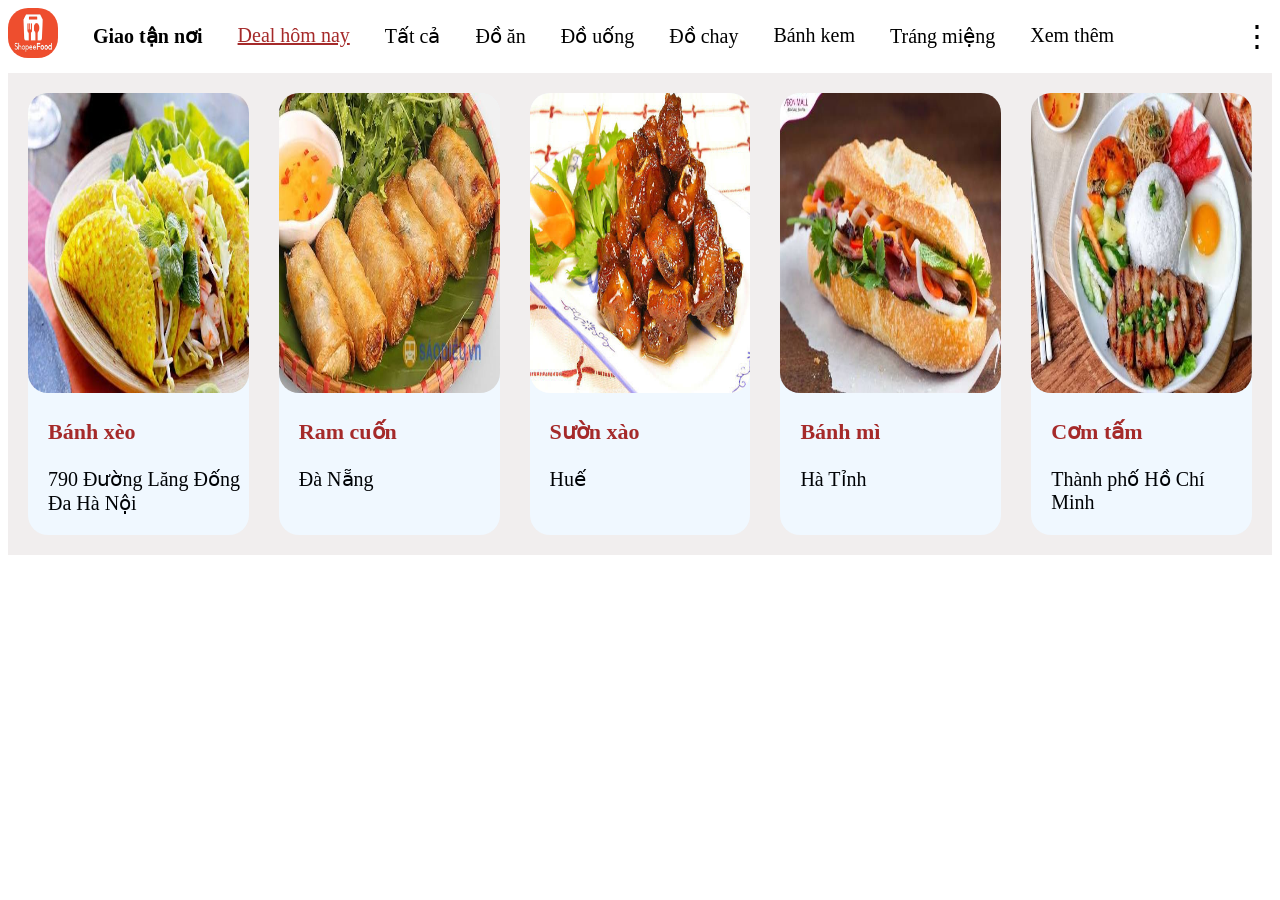
<file: Test2/test2.html>
<!DOCTYPE html>
<html lang="en">
<head>
    <meta charset="UTF-8">
    <meta name="viewport" content="width=device-width, initial-scale=1.0">
    <title>Test 2</title>
    <link rel="stylesheet" href="test2.css">
</head>
<body>
    <div class="conteiner">
        <div class="menu">
            <ul>
                <li><img src="logo.png"></li>
                <li><b>Giao tận nơi</b></li>
                <li><u>Deal hôm nay</u></li>
                <li>Tất cả</li>
                <li>Đồ ăn</li>
                <li>Đồ uống</li>
                <li>Đồ chay</li>
                <li>Bánh kem</li>
                <li>Tráng miệng</li>
                <li>Xem thêm</li>
            </ul>
            <li class="icon">
                ⋮
            </li>
        </div>
        <div class="monan">
            <div class="mon1">
                <div>
                    <img src="mon1.jfif">
                </div>
                <div class="text">
                    <h3>Bánh xèo</h3>
                    <p>790 Đường Lăng Đống Đa Hà Nội </p>
                </div>

            </div>
            <div class="mon2">
                <div>
                    <img src="mon2.jfif">
                </div>
                <div class="text">
                    <h3>Ram cuốn</h3>
                    <p>Đà Nẵng</p>
                </div>
            </div>
            <div class="mon3">
                <div>
                    <img src="mon3.jfif" >
                </div>
                <div class="text">
                    <h3>Sườn xào</h3>
                    <p>Huế</p>
                </div>
            </div>
            <div class="mon4">
                <div>
                    <img src="mon4.jfif">
                </div>
                <div class="text">
                    <h3>Bánh mì</h3>
                    <p>Hà Tỉnh</p>
                </div>
            </div>
            <div class="mon5">
                <div>
                    <img src="mon5.jfif">
                </div>
                <div  class="text">
                    <h3>Cơm tấm</h3>
                    <p>Thành phố Hồ Chí Minh</p>
                </div>
            </div>
        </div>
    </div>
</body>
</html>
</file>
<file: Test2/test2.css>
.conteiner{
    display: flex;
    flex-direction: column;
    justify-content: center;
    gap: 10px;
    align-items: center;
    
}
.menu{
    display: flex;
    flex-direction: row;
    align-items: center;
    justify-content: space-between;
    width: 100%;
    height: 100%;

}
ul{
    display: flex;
    align-items: center;
    list-style: none;
    margin: 0;
    padding: 0;
    gap: 35px;
    
}
li{
    margin: 0;
    white-space: nowrap;
    font-size: 20px;
    
}
u{
    color: brown;
}
.icon{
    align-items: last baseline;
    font-size: 30px;
    list-style: none;
}
.menu img{
    width: 50px;
    height: 50px;
    

}

.monan{
    display: flex;
    flex-direction: row;
    justify-content: center;
    gap: 10px;
    padding: 10px;
    background-color: rgb(241, 238, 238);
}
.mon1,.mon2,.mon3,.mon4,.mon5{
    display: flex;
    flex-direction: column;
    background-color: aliceblue;
    margin: 10px;
    border-radius: 20px;
    width: 20%;
}
img{
    width: 100%;
    height: 300px;
    border-radius: 20px;
}

.text h3{
    color: brown;
    font-size: 22px;
    margin-left: 20px;
}
.text p{
    color: rgb(0, 3, 6);
    font-size: 20px;
    margin-left: 20px;
    
}
</file>
